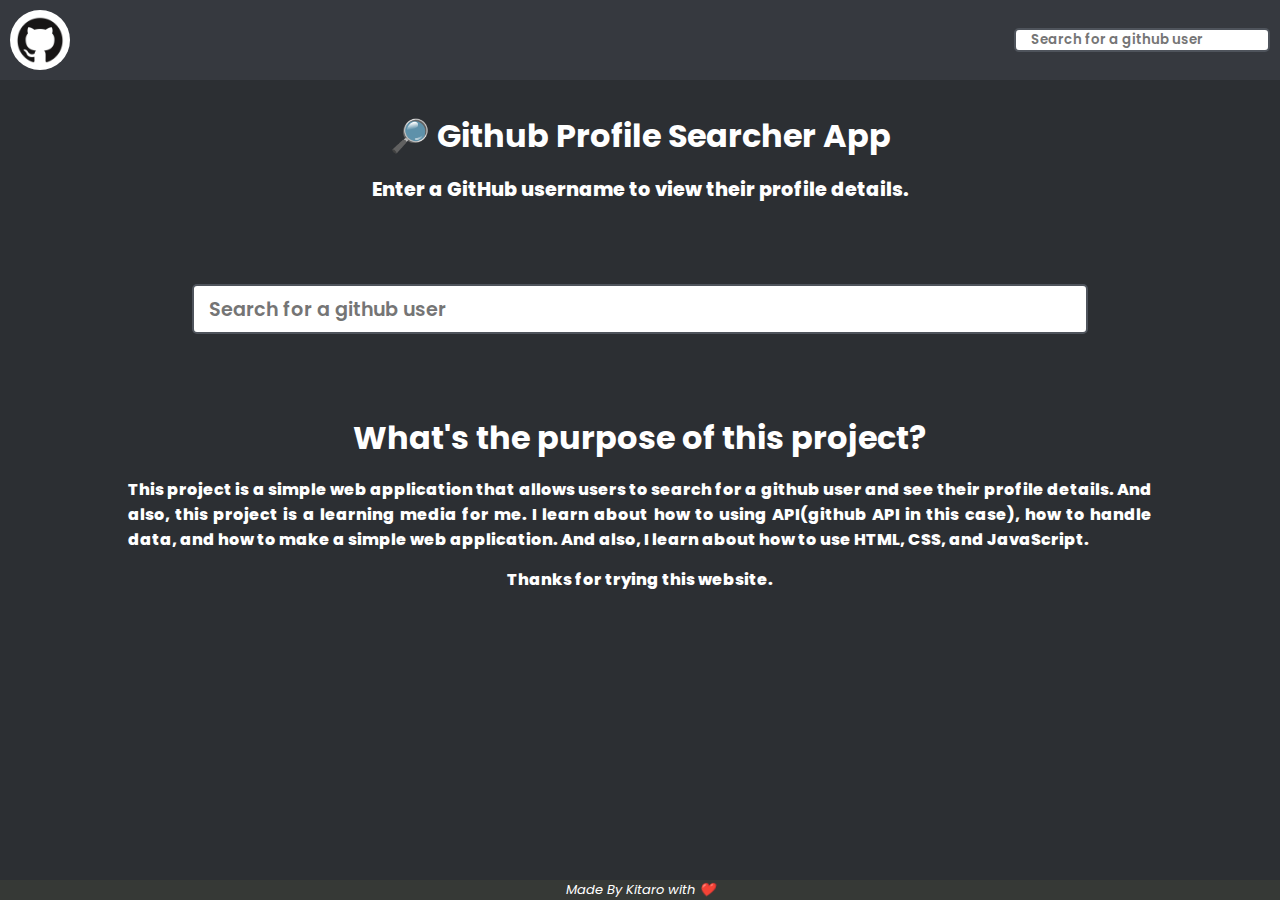
<file: index.html>
<!DOCTYPE html>
<html lang="en">
  <head>
    <meta charset="UTF-8" />
    <meta name="viewport" content="width=device-width, initial-scale=1.0" />
    <meta name="description" content="a simple github profile searcher app, search your github profile by username and see the detail of your profile">
    <title>Github profile searcher</title>
    <link rel="stylesheet" href="assets/css/styles.css" />
  </head>
  <body>
    <header>
      <nav>
        <a href="https://github.com/kitarobenaya" target="_blank">
          <img
            src="assets/images/GitHub-Mark.png"
            alt="My github logo"
            aria-label="github-logo"
          />
        </a>

        <input
          type="text"
          id="search"
          placeholder="Search for a github user"
          aria-label="search bar"
        />
      </nav>
    </header>

    <main>
      <section class="top">
        <h1 aria-label="Github Profile Searcher App">
          🔎 Github Profile Searcher App
        </h1>
        <p
          aria-label="Input your github username for see the detail of your profile"
        >
          Enter a GitHub username to view their profile details.
        </p>
      </section>

      <section class="main-content">
        <input
          type="search"
          id="search-big"
          aria-label="big search field"
          placeholder="Search for a github user"
        />
      </section>

      <section class="description-project">
        <h1 aria-label="What's the purpose of this project?">
          What's the purpose of this project?
        </h1>
        <p
          aria-label="This project is a simple web application that allows users to search
          for a github user and see their profile details. And also, this
          project is a learning media for me. I learn about how to using API(github API in this case), how to handle data, and how to make
          a simple web application. And also, I learn about how to use HTML,
          CSS, and JavaScript."
        >
          This project is a simple web application that allows users to search
          for a github user and see their profile details. And also, this
          project is a learning media for me. I learn about how to using
          API(github API in this case), how to handle data, and how to make a
          simple web application. And also, I learn about how to use HTML, CSS,
          and JavaScript.
        </p>
        <p>Thanks for trying this website.</p>
      </section>
    </main>

    <footer>
      <p>Made By Kitaro with ❤️</p>
    </footer>

    <script type="module" src="assets/js/script.js"></script>
  </body>
</html>
</file>
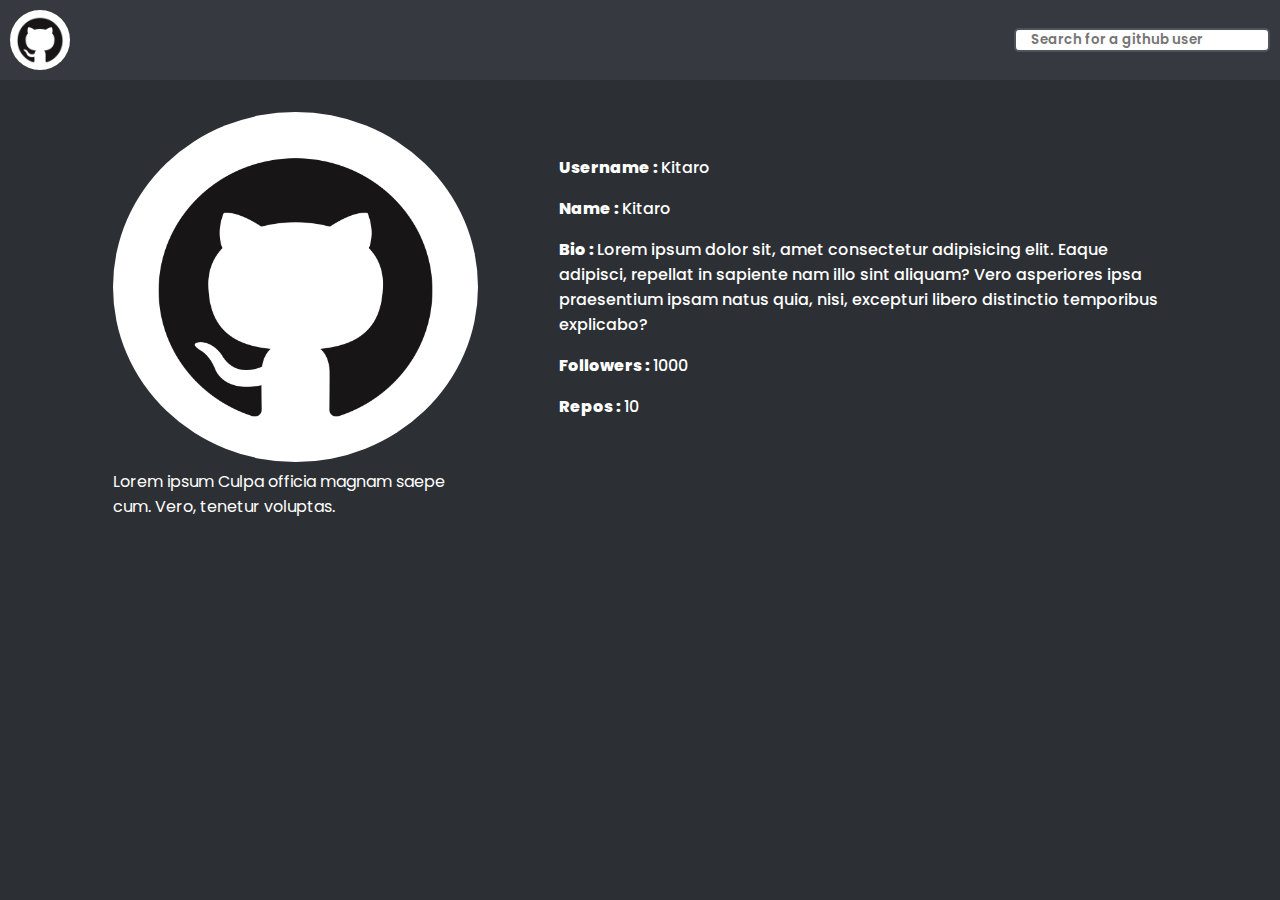
<file: result.html>
<!DOCTYPE html>
<html lang="en">
  <head>
    <meta charset="UTF-8" />
    <meta name="viewport" content="width=device-width, initial-scale=1.0" />
    <title>Result search</title>
    <link rel="stylesheet" href="assets/css/result.css">
  </head>
  <body>
    <header>
      <nav>
        <a href="https://github.com/kitarobenaya" target="_blank">
          <img
            src="assets/images/GitHub-Mark.png"
            alt="My github logo"
            aria-label="github-logo"
          />
        </a>

        <input
          type="text"
          id="search"
          placeholder="Search for a github user"
          aria-label="search bar"
        />
      </nav>
    </header>
    <main>
        <section class="search-results">
            <div class="img-wrap" aria-hidden="true">
                <img src="assets/images/GitHub-Mark.png" alt="your avatar" aria-label="Your avatar">
                <figcaption>Lorem ipsum Culpa officia magnam saepe cum. Vero, tenetur voluptas.</figcaption>
            </div>
            <div class="desc-wrap">
                <p class="logi">Username : <span>Kitaro</span></p>
                <p class="username">Name : <span>Kitaro</span></p>
                <p class="bio">Bio : <span>Lorem ipsum dolor sit, amet consectetur adipisicing elit. Eaque adipisci, repellat in sapiente nam illo sint aliquam? Vero asperiores ipsa praesentium ipsam natus quia, nisi, excepturi libero distinctio temporibus explicabo?</span></p>
                <p class="Followers">Followers : <span>1000</span></p>
                <p class="bio">Repos : <span>10</span></p>
            </div>
        </section>

        <section class="repos-page">
            
        </section>
    </main>
  </body>
</html>
</file>
<file: assets/css/styles.css>
@import url("https://fonts.googleapis.com/css2?family=Caveat:wght@400..700&family=Macondo&family=Playfair+Display:ital,wght@0,400..900;1,400..900&family=Poppins:ital,wght@0,100;0,200;0,300;0,400;0,500;0,600;0,700;0,800;0,900;1,100;1,200;1,300;1,400;1,500;1,600;1,700;1,800;1,900&family=Press+Start+2P&family=Roboto+Condensed:ital,wght@0,100..900;1,100..900&display=swap");

* {
  margin: 0;
  padding: 0;
  box-sizing: border-box;
}

body {
  width: 100%;
  min-height: 100vh;
  display: flex;
  justify-content: center;
  align-items: center;
  flex-direction: column;
  background-color: #2c2f33;
}

/* header page */
header {
  width: 100%;
  height: 80px;
  background-color: #36393f;
  display: flex;
  justify-content: center;
  align-items: center;
}

header nav {
  width: 100%;
  height: auto;
  display: flex;
  justify-content: space-between;
  align-items: center;
}

header nav a {
  width: 60px;
  height: 60px;
  margin-left: 10px;
}

header nav a img {
  width: 100%;
  height: 100%;
  cursor: pointer;
  border-radius: 50%;
}

header nav input {
  width: 20%;
  border: 2px solid #4f545c;
  height: 20px;
  padding: 10px 15px 10px 15px;
  margin-right: 10px;
  border-radius: 5px;
  font-weight: 600;
  font-family: "Poppins", sans-serif;
}

/* /header page */

/* main page */

main {
  width: 100%;
  height: auto;
  flex: 1;
}

/* top page */
main section.top {
  width: 100%;
  height: auto;
  display: flex;
  flex-direction: column;
  justify-content: center;
  align-items: center;
  color: #fff;
  font-family: "Poppins", sans-serif;
  font-weight: 800;
  row-gap: 15px;
  margin-top: 2rem;
}

main section.top h1 {
  font-size: 2rem;
}

main section.top p {
  font-size: 1.2rem;
}
/* /top page */

/* main-content page */
main section.main-content {
  width: 100%;
  height: auto;
  display: flex;
  justify-content: center;
  align-items: center;
  margin-top: 5rem;
}

main section.main-content input {
  width: 70%;
  border: 2px solid #4f545c;
  height: 50px;
  padding: 10px 15px 10px 15px;
  border-radius: 5px;
  font-size: 1.2rem;
  font-weight: 600;
  font-family: "Poppins", sans-serif;
}
/* /main-content page */

/* description-project page */
main section.description-project {
  width: 100%;
  height: auto;
  display: flex;
  flex-direction: column;
  justify-content: center;
  align-items: center;
  color: #fff;
  font-family: "Poppins", sans-serif;
  row-gap: 15px;
  font-weight: 800;
  margin-top: 5rem;
}

main section.description-project h1 {
  font-size: 2rem;
}

main section.description-project p {
  max-width: 80%;
  text-align: justify;
}
/* /description-project page */

/* /main page */

/* footer page */

footer {
  width: 100%;
  height: 20px;
  background-color: #363936;
  text-align: center;
  color: #fff;
  font-family: "Poppins", sans-serif;
  font-weight: 400;
  font-size: small;
  margin-bottom: 0;
  font-style: italic;
}

/* /footer page */

/* responsive */
@media screen and (max-width: 478px) {
  /* header page */
  header nav input {
    width: 50%;
  }
  /* /header page */

  /* top page */
  main section.top h1 {
    font-size: 1.3rem;
  }

  main section.top p {
    font-size: 0.9rem;
    max-width: 80%;
    text-align: justify;
  }
  /* /top page */

  /* main-content page */
  main section.main-content {
    margin-top: 3rem;
  }

  main section.main-content input {
    width: 100%;
    font-size: 0.8rem;
  }
  /* /main-content page */

  /* description-project page */
  main section.description-project h1 {
    font-size: 1.3rem;
    max-width: 100%;
    text-align: justify;
  }

  main section.description-project p {
    font-size: 0.8rem;
  }
  /* /description-project page */
}
/* /responsive */
</file>
<file: assets/css/result.css>
@import url("https://fonts.googleapis.com/css2?family=Caveat:wght@400..700&family=Macondo&family=Playfair+Display:ital,wght@0,400..900;1,400..900&family=Poppins:ital,wght@0,100;0,200;0,300;0,400;0,500;0,600;0,700;0,800;0,900;1,100;1,200;1,300;1,400;1,500;1,600;1,700;1,800;1,900&family=Press+Start+2P&family=Roboto+Condensed:ital,wght@0,100..900;1,100..900&display=swap");

* {
  margin: 0;
  padding: 0;
  box-sizing: border-box;
}

body {
  width: 100%;
  min-height: 100vh;
  background-color: #2c2f33;
}

/* header page */
header {
  width: 100%;
  height: 80px;
  background-color: #36393f;
  display: flex;
  justify-content: center;
  align-items: center;
}

header nav {
  width: 100%;
  height: auto;
  display: flex;
  justify-content: space-between;
  align-items: center;
}

header nav a {
  width: 60px;
  height: 60px;
  margin-left: 10px;
}

header nav a img {
  width: 100%;
  height: 100%;
  cursor: pointer;
  border-radius: 50%;
}

header nav input {
  width: 20%;
  border: 2px solid #4f545c;
  height: 20px;
  padding: 10px 15px 10px 15px;
  margin-right: 10px;
  border-radius: 5px;
  font-weight: 600;
  font-family: "Poppins", sans-serif;
}

/* /header page */

/* main page */

main {
  width: 100%;
  height: auto;
  display: flex;
  align-items: center;
  justify-content: center;
  flex-direction: column;
  color: white;
  font-family: "Poppins", sans-serif;
}

main section.search-results {
  width: 95%;
  height: auto;
  display: flex;
  flex-direction: row;
  align-items: center;
  justify-content: space-evenly;
  margin-top: 2rem;
}

main section.search-results div.img-wrap {
  width: 30%;
  height: 350px;
}

main section.search-results div.img-wrap img {
  width: 100%;
  height: 100%;
  border-radius: 50%;
}

main section.search-results div.desc-wrap {
  width: 50%;
  height: auto;
  display: flex;
  justify-content: center;
  flex-direction: column;
  row-gap: 1rem;
}

main section.search-results div.desc-wrap p {
  font-weight: 800;
}

main section.search-results div.desc-wrap p span {
  font-weight: 500;
}

main section.repos-page {
  margin-top: 2rem;
  width: 100%;
  height: auto;
}

main section.repos-page h1 {
  font-size: 1.7rem;
  margin-left: 1rem;
  text-align: center;
}

main section.repos-page div.container {
  width: 100%;
  height: auto;
  margin-top: 2rem;
}

main section.repos-page div.container ul {
  width: 100%;
  height: auto;
  height: auto;
  display: flex;
  align-items: center;
  flex-wrap: wrap;
  justify-content: space-evenly;
  row-gap: 1rem;
}

main section.repos-page div.container ul li {
  width: 30%;
  list-style: none;
  height: auto;
  display: flex;
  align-items: center;
  justify-content: center;
  flex-direction: column;
  row-gap: 0.5rem;
  padding: 10px;
  border-bottom: 1px solid #4f545c;
}

main section.repos-page div.container ul li a {
  text-decoration: none;
  color: white;
  cursor: pointer;
  transition: all 0.3s ease-in-out;
  position: relative;
}

main section.repos-page div.container ul li a:hover {
  color: #7289da;
}

main section.repos-page div.container ul li a::after {
  content: "";
  position: absolute;
  width: 0%;
  height: 2px;
  background-color: #7289da;
  bottom: -5px;
  left: 0;
  transition: all 0.3s ease-in-out;
}

main section.repos-page div.container ul li a:hover::after {
  width: 100%;
}

main section.repos-page div.container ul li p {
  font-weight: 600;
  font-size: 1rem;
  text-align: justify;
}

/* /main page */

/* footer page */

footer {
  width: 100%;
  height: 20px;
  background-color: #363936;
  text-align: center;
  color: #fff;
  font-family: "Poppins", sans-serif;
  font-weight: 400;
  font-size: small;
  margin-bottom: 0;
  font-style: italic;
}

/* /footer page */

/* responsive */
@media screen and (max-width: 478px) {
  /* header page */
  header nav input {
    width: 50%;
  }
  /* /header page */

  main section.search-results {
    flex-direction: column;
    align-items: center;
    width: 100%;
    row-gap: 1rem;
  }

  main section.search-results div.img-wrap {
    width: 65%;
    height: 250px;
  }

  main section.search-results div.desc-wrap {
    width: 80%;
  }

  main section.repos-page div.container ul li {
    width: 90%;
  }

  main section.repos-page div.container ul li p {
    font-size: 0.9rem;
  }

  main section.repos-page h1 {
    font-size: 1.5rem;
    text-align: center;
  }
}
/* /responsive */
</file>
